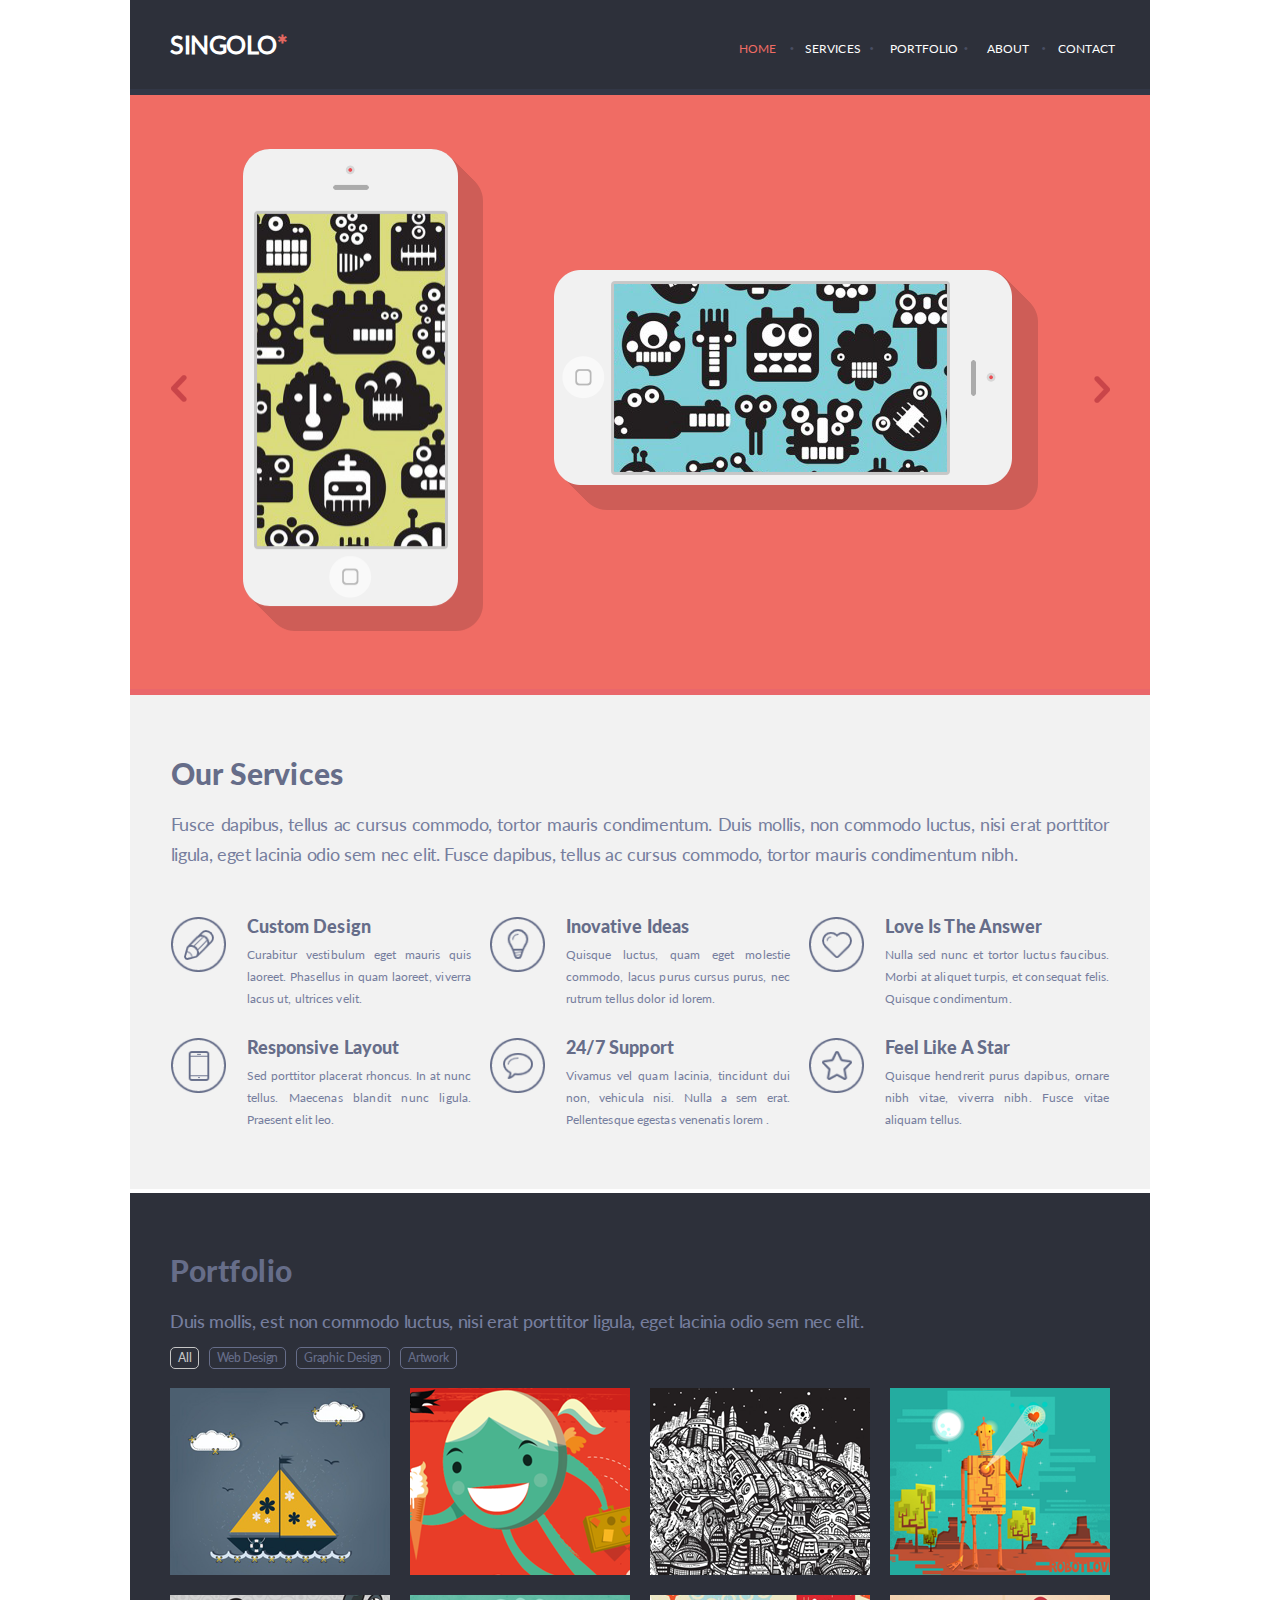
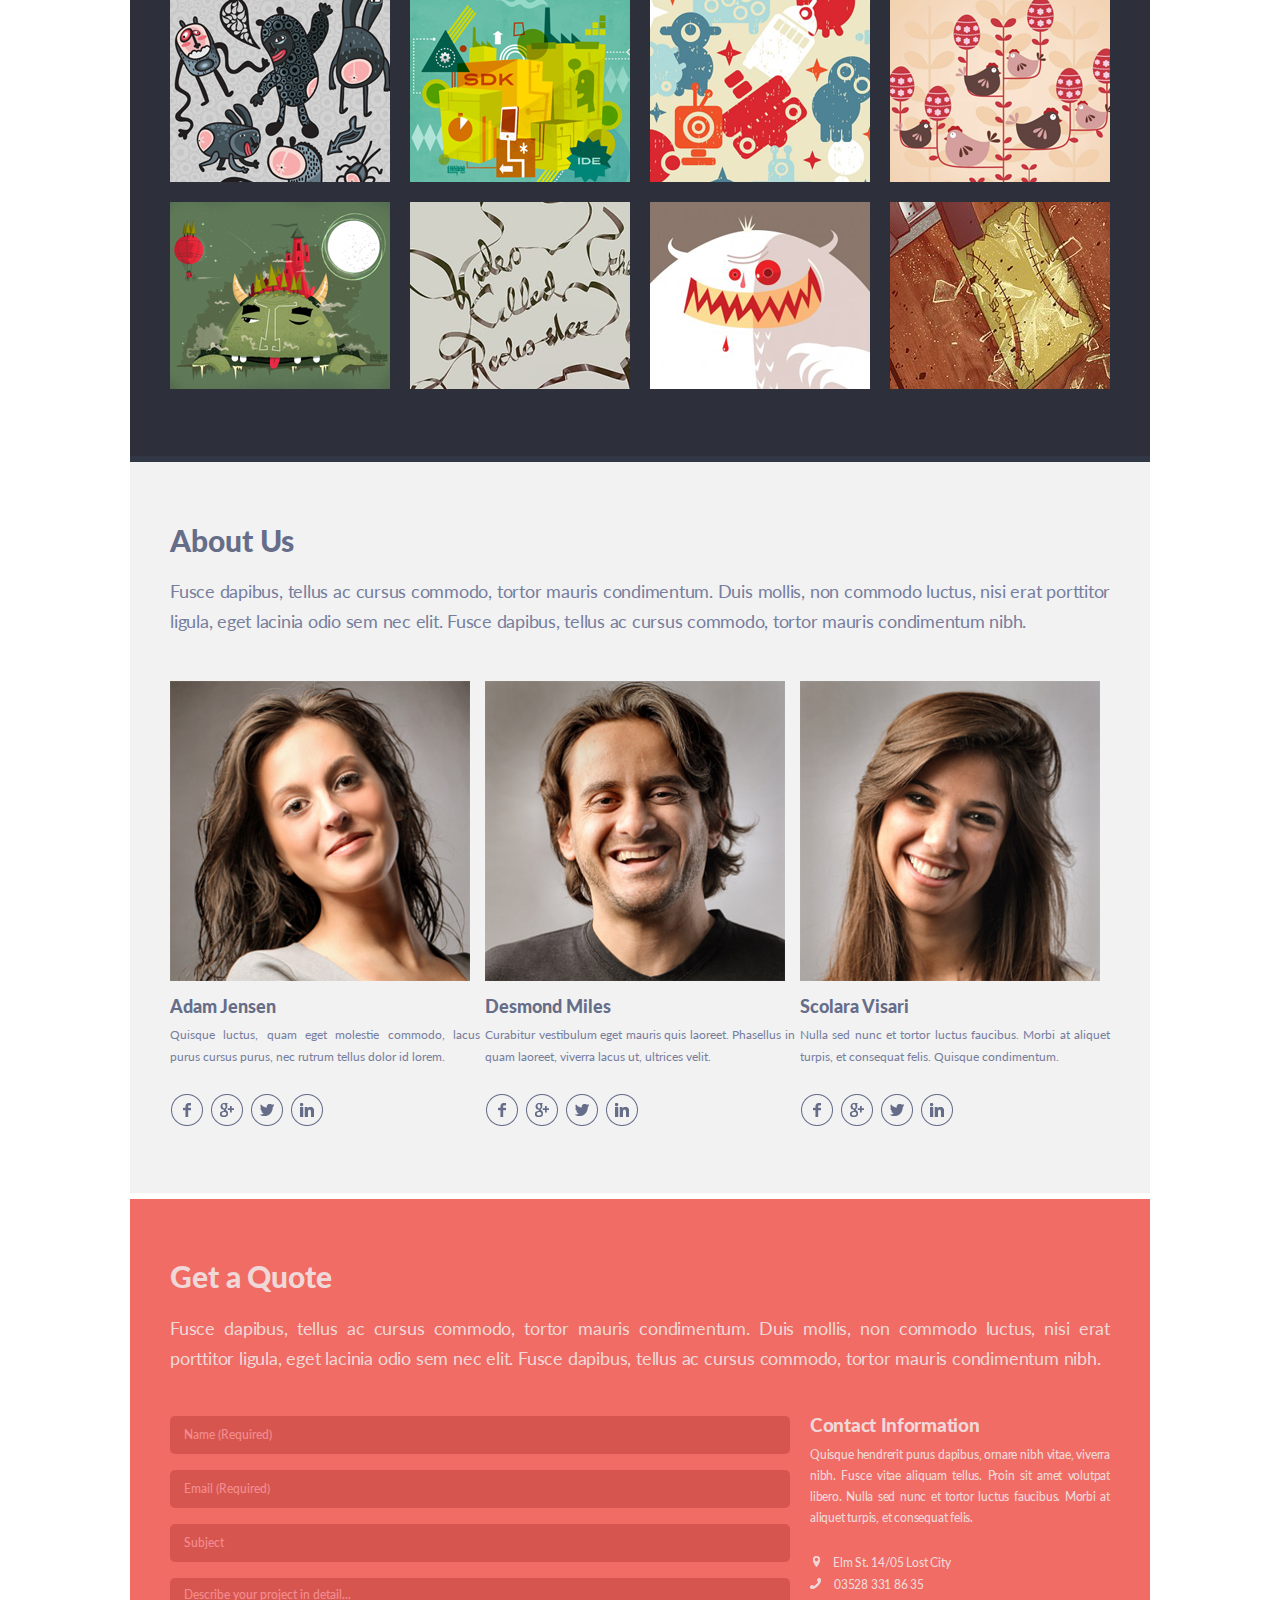
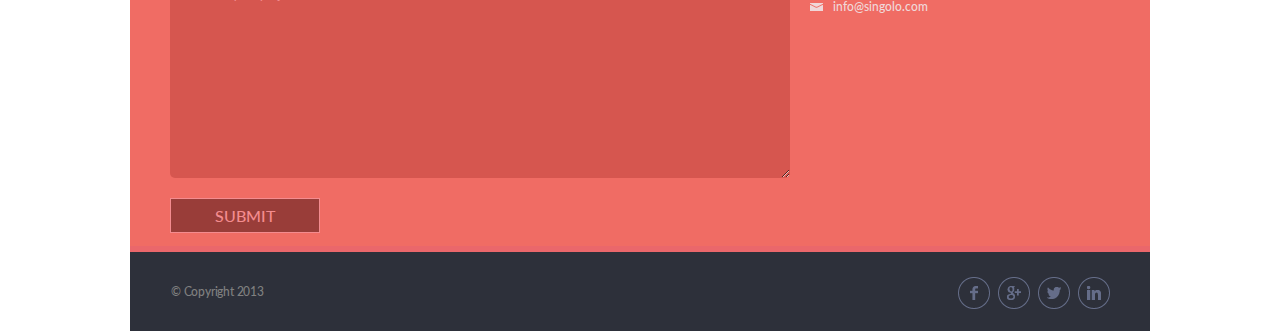
<file: index.html>
<!DOCTYPE html>
<html lang="en">
<head>
    <meta charset="UTF-8">
    <title>Singolo</title>
    <link href="style.css" rel="stylesheet">
    <meta name="viewport" content="width=device-width, initial-scale=1">
</head>
<body>
<div class="content-container" id="content-container">
    <header class="header" id="navigation-block">
        <div class="logo">
            <h1>SINGOLO</h1>
        </div>
        <nav class="navigation">
            <ul class="nav-list" id="nav-list">
                <li ><a class="nav-active" href=#home>HOME</a></li>
                <li><a href=#services>SERVICES</a></li>
                <li><a href=#portfolio>PORTFOLIO</a></li>
                <li><a href=#about>ABOUT</a></li>
                <li><a href=#contact>CONTACT</a></li>
            </ul>
        </nav>
    </header>
    <div class="header-background"></div>
    <div class="mobile-header">
        <div class="mobile-header-button">
            <div class="mobile-header-button-line"></div>
        </div>
        <div class="logo background-logo">
            <h1>SINGOLO</h1>
        </div>
    </div>
    <div class="slider" id="home">
        <div class="slider-controls-left" id="left-control">
            <img src="assets/images/chev.png" alt="chev">
        </div>
        <div class="slider-controls-right" id="right-control">
            <img src="assets/images/chev.png" alt="chev">
        </div>

        <div class="slides" id="slides">
            <!-- SLIDE 1 -->
            <div class="first-slide slider-slide active">
                <div class="phones-container">
                <div class="iPhone-vertical" id="vertical-phone">
                    <img src="assets/images/iPhone-Vertical.png" alt="iPhone-vertical">
                    <div class="iphone-vert-screen" id="vertical-offscreen"></div>
                </div>
                <div class="iPhone-horizontal" id="horizontal-phone">
                    <img src="assets/images/iPhone-Horizontal.png" alt="iPhone-horizontal">
                    <div class="iphone-horiz-screen" id="horizontal-offscreen"></div>
                </div>
                </div>
            </div>
            <!-- SLIDE 2 -->
            <div class="second-slide slider-slide">
                <img src="assets/images/Slide-2.png" alt="slide 2">
            </div>
        </div>
    </div>

    <div class="services" id="services">
        <div class="services-general-description">
            <h2 class="services-title">Our Services</h2>
            <p class="services-title-description">Fusce dapibus, tellus ac cursus commodo, tortor mauris condimentum. Duis mollis, non commodo luctus, nisi erat porttitor ligula, eget lacinia odio sem nec elit. Fusce dapibus, tellus ac cursus commodo, tortor mauris condimentum nibh.</p>
        </div>
        <div class="service-items">
            <div class="service-item">
                <img src="assets/images/services/Pen.png" class="item-image">
                <div class="item-info">
                    <h3 class="item-title">Custom Design</h3>
                    <p class="item-description">Curabitur vestibulum eget mauris quis laoreet. Phasellus in quam laoreet, viverra lacus ut, ultrices velit.</p>
                </div>
            </div>
            <div class="service-item">
                <img src="assets/images/services/Bulb.png" class="item-image">
                <div class="item-info">
                    <h3 class="item-title">Inovative Ideas</h3>
                    <p class="item-description">Quisque luctus, quam eget molestie commodo, lacus purus cursus purus, nec rutrum tellus dolor id lorem.</p>
                </div>
            </div>
            <div class="service-item">
                <img src="assets/images/services/Heart.png" class="item-image">
                <div class="item-info">
                    <h3 class="item-title">Love Is The Answer</h3>
                    <p class="item-description">Nulla sed nunc et tortor luctus faucibus. Morbi at aliquet turpis, et consequat felis. Quisque condimentum.</p>
                </div>
            </div>
            <div class="service-item">
                <img src="assets/images/services/Phone.png" class="item-image">
                <div class="item-info">
                    <h3 class="item-title">Responsive Layout</h3>
                    <p class="item-description">Sed porttitor placerat rhoncus. In at nunc tellus. Maecenas blandit nunc ligula. Praesent elit leo.</p>
                </div>
            </div>
            <div class="service-item">
                <img src="assets/images/services/Bubble.png" class="item-image">
                <div class="item-info">
                    <h3 class="item-title">24/7 Support</h3>
                    <p class="item-description">Vivamus vel quam lacinia, tincidunt dui non, vehicula nisi. Nulla a sem erat. Pellentesque egestas venenatis lorem .</p>
                </div>
            </div>
            <div class="service-item">
                <img src="assets/images/services/Star.png" class="item-image">
                <div class="item-info">
                    <h3 class="item-title">Feel Like A Star</h3>
                    <p class="item-description">Quisque hendrerit purus dapibus, ornare nibh vitae, viverra nibh. Fusce vitae aliquam tellus.</p>
                </div>
            </div>
        </div>


    </div>
    <div class="portfolio-container" id="portfolio">
        <h2 class="portfolio-title">Portfolio</h2>
        <p class="portfolio-description">Duis mollis, est non commodo luctus, nisi erat porttitor ligula, eget lacinia odio sem nec elit.</p>
        <div class="portfolio-buttons-container" id="portfolio-buttons">
            <button class="portfolio-button button-active">All</button>
            <button class="portfolio-button">Web Design</button>
            <button class="portfolio-button">Graphic Design</button>
            <button class="portfolio-button">Artwork</button>
        </div>
        <div class="portfolio-images-container" id="portfolio-images">
            <div class="portfolio-image-item image-1"></div>
            <div class="portfolio-image-item image-2"></div>
            <div class="portfolio-image-item image-3"></div>
            <div class="portfolio-image-item image-4"></div>
            <div class="portfolio-image-item image-5"></div>
            <div class="portfolio-image-item image-6"></div>
            <div class="portfolio-image-item image-7"></div>
            <div class="portfolio-image-item image-8"></div>
            <div class="portfolio-image-item image-9"></div>
            <div class="portfolio-image-item image-10"></div>
            <div class="portfolio-image-item image-11"></div>
            <div class="portfolio-image-item image-12"></div>
        </div>
    </div>
    <div class="about-us-container" id="about">
        <h2 class="about-us-title">About Us</h2>
        <p class="about-us-description">Fusce dapibus, tellus ac cursus commodo, tortor mauris condimentum. Duis mollis, non commodo luctus, nisi erat porttitor ligula, eget lacinia odio sem nec elit. Fusce dapibus, tellus ac cursus commodo, tortor mauris condimentum nibh.</p>
        <div class="about-us-items-container">
            <div class="about-us-item">
                <div class="about-us-photo">
                    <img src="assets/images/AboutUs/Adam.png">
                </div>
                <h3 class="about-us-item-title">Adam Jensen</h3>
                <p class="about-us-item-description">Quisque luctus, quam eget molestie commodo, lacus purus cursus purus, nec rutrum tellus dolor id lorem.</p>
                <div class="social-media-links">
                    <img class="social-media-item" src="assets/images/SocialMedia/Facebook.png">
                    <img class="social-media-item" src="assets/images/SocialMedia/Google.png">
                    <img class="social-media-item" src="assets/images/SocialMedia/Twitter.png">
                    <img class="social-media-item" src="assets/images/SocialMedia/LinkedIn.png">
                </div>
            </div>
            <div class="about-us-item">
                <div class="about-us-photo">
                    <img src="assets/images/AboutUs/Desmond.png">
                </div>
                <h3 class="about-us-item-title">Desmond Miles</h3>
                <p class="about-us-item-description">Curabitur vestibulum eget mauris quis laoreet. Phasellus in quam laoreet, viverra lacus ut, ultrices velit.</p>
                <div class="social-media-links">
                    <img class="social-media-item" src="assets/images/SocialMedia/Facebook.png">
                    <img class="social-media-item" src="assets/images/SocialMedia/Google.png">
                    <img class="social-media-item" src="assets/images/SocialMedia/Twitter.png">
                    <img class="social-media-item" src="assets/images/SocialMedia/LinkedIn.png">
                </div>
            </div>
            <div class="about-us-item">
                <div class="about-us-photo">
                    <img src="assets/images/AboutUs/Scolara.png">
                </div>
                <h3 class="about-us-item-title">Scolara Visari</h3>
                <p class="about-us-item-description">Nulla sed nunc et tortor luctus faucibus. Morbi at aliquet turpis, et consequat felis. Quisque condimentum.</p>
                <div class="social-media-links">
                    <img class="social-media-item" src="assets/images/SocialMedia/Facebook.png">
                    <img class="social-media-item" src="assets/images/SocialMedia/Google.png">
                    <img class="social-media-item" src="assets/images/SocialMedia/Twitter.png">
                    <img class="social-media-item" src="assets/images/SocialMedia/LinkedIn.png">
                </div>
            </div>

        </div>
    </div>
    <div class="get-a-quote-container" id="contact">
        <h2 class="get-a-quote-title">Get a Quote</h2>
        <p class="get-a-quote-description">Fusce dapibus, tellus ac cursus commodo, tortor mauris condimentum. Duis mollis, non commodo luctus, nisi erat porttitor ligula, eget lacinia odio sem nec elit. Fusce dapibus, tellus ac cursus commodo, tortor mauris condimentum nibh.</p>
        <div class="form-container">
            <form class="form" id="form">
                <input type="text" class="input"  required placeholder="Name (Required)">
                <input type="email" class="input" required placeholder="Email (Required)">
                <input type="text" class="input" id="form-subject" placeholder="Subject">
                <textarea class="text-area" id="form-describe" placeholder="Describe your project in detail..."></textarea>
                <button class="button-submit" type="submit" id="submit-button">
                    Submit
                </button>
            </form>
            <div class="contact-information">
                <h3 class="contact-information-title">Contact Information</h3>
                <p class="contact-information-description">Quisque hendrerit purus dapibus, ornare nibh vitae, viverra nibh. Fusce vitae aliquam tellus. Proin sit amet volutpat libero. Nulla sed nunc et tortor luctus faucibus. Morbi at aliquet turpis, et consequat felis. </p>
                <div class="contact-information-links">
                    <p class="contact link-position">
                        <span class="location-icon"></span>
                        <a href="#" class="contact-link">Elm St. 14/05 Lost City</a>
                    </p>
                    <p class="contact">
                        <span class="phone-icon"></span>
                        <a href="tel:035283318635" class="contact-link">03528 331 86 35</a>
                    </p>
                    <p class="contact">
                        <span class="mail-icon"></span>
                        <a href="mailto:info@singolo.com" class="contact-link mail-link-position">info@singolo.com</a>
                    </p>

                </div>
            </div>
        </div>
    </div>
    <footer class="footer">
        <p class="copyright">&copy Copyright 2013</p>
        <div class="footer-social-media-links">
            <img class="footer-social-media-item" src="assets/images/SocialMedia/Facebook.png">
            <img class="footer-social-media-item" src="assets/images/SocialMedia/Google.png">
            <img class="footer-social-media-item" src="assets/images/SocialMedia/Twitter.png">
            <img class="footer-social-media-item" src="assets/images/SocialMedia/LinkedIn.png">
        </div>

    </footer>


</div>
<div class="send-block" id="send-block">
    <div class="send-info-block">
        <p>Письмо отправлено</p>
        <p id="theme"></p>
        <p id="description"></p>
        <button id="close-button">ОК</button>


    </div>
</div>
<script src="script.js"></script>
</body>
</html>
</file>
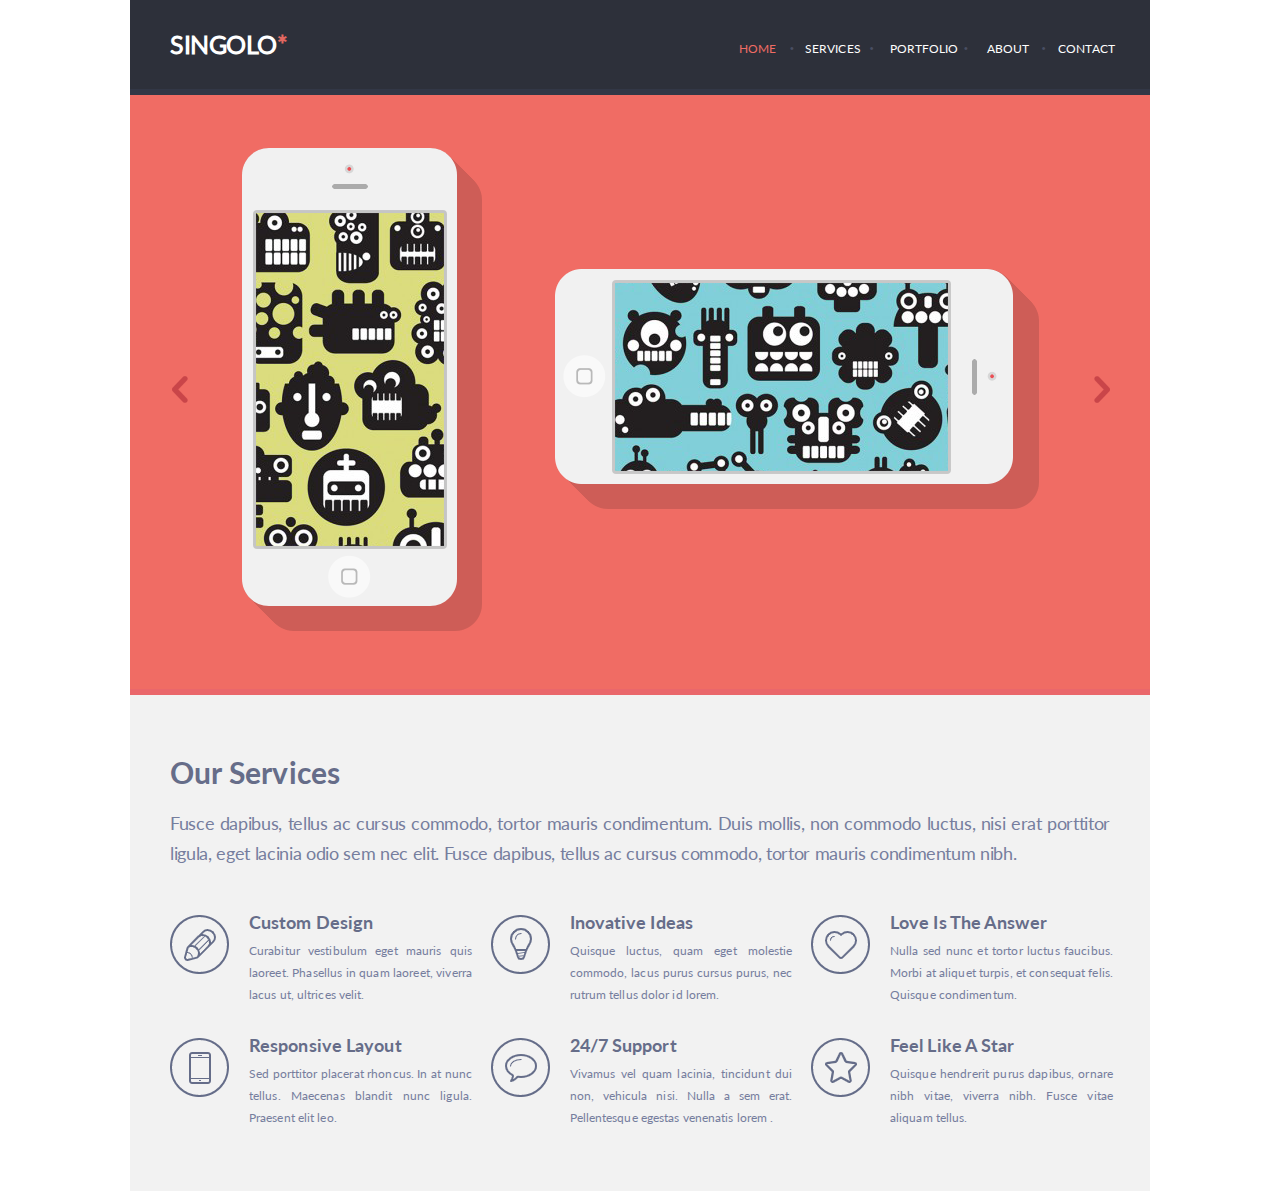
<file: singolo1.html>
<!DOCTYPE html>
<html lang="en">
<head>
    <meta charset="UTF-8">
    <title>Singolo</title>
    <link href="singolo1.css" rel="stylesheet">
</head>
<body>
    <div class="content-container">
        <header class="header">
            <div class="logo">
                <h1>SINGOLO</h1>
            </div>
            <nav class="navigation">
                <ul class="nav-list">
                    <li ><a class="nav-active" href=#>HOME</a></li>
                    <li><a href=#>SERVICES</a></li>
                    <li><a href=#>PORTFOLIO</a></li>
                    <li><a href=#>ABOUT</a></li>
                    <li><a href=#>CONTACT</a></li>
                </ul>
            </nav>
        </header>
            <div class="slider">

                <div class="iPhone-vertical">
                    <img src="assets/images/iPhone-Vertical.png" alt="iPhone-vertical">
                </div>
                <div class="iPhone-horizontal">
                    <img src="assets/images/iPhone-Horizontal.png" alt="iPhone-horizontal">
                </div>
                <div class="slider-controls-left">
                    <img src="assets/images/chev.png" alt="chev">
                </div>
                <div class="slider-controls-right">
                    <img src="assets/images/chev.png" alt="chev">
                </div>

            </div>

            <div class="services">
             <div class="services-general-description">
                 <h2 class="services-title">Our Services</h2>
                    <p class="services-title-description">Fusce dapibus, tellus ac cursus commodo, tortor mauris condimentum. Duis mollis, non commodo luctus, nisi erat porttitor ligula, eget lacinia odio sem nec elit. Fusce dapibus, tellus ac cursus commodo, tortor mauris condimentum nibh.</p>
             </div>
                <div class="service-items">
                    <div class="service-item">
                        <img src="assets/images/services/Pen.png" class="item-image">
                        <div class="item-info">
                            <h3 class="item-title">Custom Design</h3>
                            <p class="item-description">Curabitur vestibulum eget mauris quis laoreet. Phasellus in quam laoreet, viverra lacus ut, ultrices velit.</p>
                        </div>
                    </div>
                    <div class="service-item">
                        <img src="assets/images/services/Bulb.png" class="item-image">
                        <div class="item-info">
                            <h3 class="item-title">Inovative Ideas</h3>
                            <p class="item-description">Quisque luctus, quam eget molestie commodo, lacus purus cursus purus, nec rutrum tellus dolor id lorem.</p>
                        </div>
                    </div>
                    <div class="service-item">
                        <img src="assets/images/services/Heart.png" class="item-image">
                        <div class="item-info">
                            <h3 class="item-title">Love Is The Answer</h3>
                            <p class="item-description">Nulla sed nunc et tortor luctus faucibus. Morbi at aliquet turpis, et consequat felis. Quisque condimentum.</p>
                        </div>
                    </div>
                    <div class="service-item">
                        <img src="assets/images/services/Phone.png" class="item-image">
                        <div class="item-info">
                            <h3 class="item-title">Responsive Layout</h3>
                            <p class="item-description">Sed porttitor placerat rhoncus. In at nunc tellus. Maecenas blandit nunc ligula. Praesent elit leo.</p>
                        </div>
                    </div>
                    <div class="service-item">
                        <img src="assets/images/services/Bubble.png" class="item-image">
                        <div class="item-info">
                            <h3 class="item-title">24/7 Support</h3>
                            <p class="item-description">Vivamus vel quam lacinia, tincidunt dui non, vehicula nisi. Nulla a sem erat. Pellentesque egestas venenatis lorem .</p>
                        </div>
                    </div>
                    <div class="service-item">
                        <img src="assets/images/services/Star.png" class="item-image">
                        <div class="item-info">
                            <h3 class="item-title">Feel Like A Star</h3>
                            <p class="item-description">Quisque hendrerit purus dapibus, ornare nibh vitae, viverra nibh. Fusce vitae aliquam tellus.</p>
                        </div>
                    </div>
                </div>


            </div>

    </div>

</body>
</html>
</file>
<file: style.css>
@font-face {
    font-family: "Lato";
    src: url("assets/fonts/Lato-Regular.ttf");
    font-weight: normal;
}

@font-face {
    font-family: "Lato-Heavy";
    src: url("assets/fonts/Lato-Heavy.ttf");
    font-weight: normal;
}

@font-face {
    font-family: "Lato-Medium";
    src: url("assets/fonts/Lato-Medium.ttf");
    font-weight: normal;
}

* {
    margin: 0;
    padding: 0;
    box-sizing: border-box;
}
body, html {
    width: 100%;
    position: relative;
    scroll-behavior: smooth;
}

.content-container {
    max-width: 1020px;
    margin: 0 auto;
}
h1 {
    font-family: "Lato";
    font-size: 25px;
    color: white;
    letter-spacing: -0.5px;
}
.logo {
    padding-left: 40px ;
    flex-basis: 608px;

}
.background-logo
{
    position: relative;
    top: 30%;
    left: 15%;
}

.header-background {
    height: 95px;
    background: #2d303a;
}
.header {
    display: flex;
    flex-direction: row;
    justify-content: space-between;
    background-color: rgba(45, 48, 58, 1);
    padding: 29px 0 30px 0;
    border-bottom: 6px #323746 solid;
    position: fixed;
    width: 1020px;
    margin: 0 auto;
    z-index: 1000;
}
.mobile-header {
    display: none;
    flex-direction: row;
    justify-content: flex-start;
    background-color: rgba(45, 48, 58, 1);
    padding: 29px 0 30px 4%;
    position: fixed;
    top: 0;
    width: 100vw;
    margin: 0 auto;
    z-index: 1001;

}
.mobile-header-button {
    display: none;
    position: relative;
    width: 25px;
    height: 20px;
    transition: all 0.5s ease-out;
    cursor: pointer;

}
.mobile-header-button-line,
.mobile-header-button-line::before,
.mobile-header-button-line::after
{
    content: "";
    display: inline-block;
    position: absolute;
    background: #ffffff;
    border-radius: 5px;
    height: 2px;
    width: 100%;
}
.mobile-header-button-line {
    top: calc( 50% - 1px );
}
.mobile-header-button-line::before {
    top: 10px;
    left: 0;
}
.mobile-header-button-line::after {
    bottom: 10px;
    left: 0;
}
.nav-list {
    display: flex;
    justify-content: flex-start;
    list-style-type: none;
    color: #ffffff;
}

a {
    font-family: "Lato";
    text-decoration: none;
    color: #ffffff;
    font-size: 12px;
}

h1::after {
    content: "*";
    color: #e36861;
    width: 5px;
}

.navigation {
    padding-top: 10px;
    flex-basis: 411px;
}
.nav-list li {
    padding-right: 29px;
    letter-spacing: 0.05px;
    color: #ffffff;
    position: relative;
}

.nav-list li:hover {
    text-decoration: underline;

}

.nav-active {
    color: #f06c64;
}

.nav-list li:not(:last-child):after {
    content: ".";
    color: #494e62;
    font-size: 25px;
    position: absolute;
    top: -60%;
    left: 75%;
}

.slider {
    position: relative;
    display: flex;
    flex-direction: row;
    justify-content: space-between;
    height: 600px;
}

.slider div > img {
    width: 100%;
}

.phones-container {
    display: flex;
    justify-content: space-between;
    align-items: center;
    margin: 0 11%;
    width: 100%;

}

.iPhone-vertical {

    position: relative;
}
.iPhone-horizontal {
    margin-left: 9%;
    position: relative;
}
.slider-controls-left {
    position: absolute;
    cursor: pointer;
    top: calc(50% - 20px);
    left: 4%;
    z-index: 100;
}
.slider-controls-right {
    position: absolute;
    cursor: pointer;
    top: calc(50% - 23px);
    left: 94.5%;
    transform: rotate(180deg);
    z-index: 100;
}

.services {
    background-color: #f2f2f2;
    border-bottom: solid 4px #ffffff;
    scroll-margin-top: 94px;
}
.services-general-description {
    padding: 5.9% 4% 0 4%;

}
.services-title {
    font-size: 30px;
    color: #666d89;
    font-family: "Lato-Heavy";
    font-weight: 900;
    letter-spacing: 0.2px;
}

.services-title-description {
    font-size: 18px;
    color: #767e9e;
    font-family: "Lato";
    font-weight: 300;
    margin-top: 18px;
    line-height: 30px;
    word-spacing: 0.1px;
    letter-spacing: -0.35px;
    text-align: justify;
}
.service-items {
    display: flex;
    flex-direction: row;
    flex-wrap: wrap;
    padding: 4.7% 4% 2.9% 4%;
    justify-content: space-between;
}
.service-item {
    display: flex;
    flex-direction: row;
    flex-basis: 32%;
    margin-bottom: 3%;

}
.item-title {
    font-size: 18px;
    line-height: 18px;
    color: #666d89;
    font-family: "Lato-Heavy";
    font-weight: 900;

}

.item-info {
    width: 100%;
    padding-left: 7%;
    letter-spacing: 0.1px;

}

.item-description {
    font-size: 12px;
    line-height: 22px;
    color: #767e9e;
    font-family: "Lato";
    font-weight: 400;
    text-align: justify;
    padding-top: 4%;

}

.item-image {
    width: 21%;
    height: 59%;
}

.portfolio-container {
    background-color: #2d303a;
    padding: 59px 40px 48px 40px;
    border-bottom: 6px #323746 solid;
    scroll-margin-top: 94px;
}

.portfolio-title {
    font-size: 30px;
    color: #666d89;
    font-family: "Lato-Heavy";
    font-weight: 900;
    letter-spacing: 0.5px;
}
.portfolio-description {
    font-size: 18px;
    line-height: 30px;
    color: #767e9e;
    font-family: "Lato-Medium";
    font-weight: 300;
    text-align: left;
    margin-top: 18px;
    letter-spacing: -0.36px;
}

.portfolio-buttons-container {
    display: flex;
    margin:11px 0 19px 0;
}

.portfolio-button {
    height: 22px;
    border-radius: 5px;
    background-color: #2d303a;
    border: 1px solid #666d89;
    font-family: "Lato-Medium";
    color: #666d89;
    padding: 0 7px;
    letter-spacing: -0.22px;
    margin-right: 10px;
    font-size: 12px;
}

.button-active {
    border-color: #c5c5c5;
    color: #c5c5c5;
}

.portfolio-images-container {
    display: flex;
    flex-wrap: wrap;
    justify-content: space-between;
    max-height: 620px;
    overflow: hidden;
}
.portfolio-image-item {
    padding: 94px 110px 93px 110px;
    margin-bottom: 20px;

}
.image-1 {
    background-image: url("assets/images/portfolio/1.png");
    background-position: -8px -11px;
}

.image-2 {
    background-image: url("assets/images/portfolio/2.png");
    background-position: -82px -43px;
}

.image-3 {
    background-image: url("assets/images/portfolio/3.png");
    background-position: -11px -1px;
}
.image-4 {
    background-image: url("assets/images/portfolio/4.png");
    background-position: -24px -2px;
}

.image-5 {
    background-image: url("assets/images/portfolio/5.png");
    background-position: -10px -16px;
}

.image-6 {
    background-image: url("assets/images/portfolio/6.png");
    background-position: -16px -4px;
}

.image-7 {
    background-image: url("assets/images/portfolio/7.png");
    background-position: -31px -39px;
}

.image-8 {
    background-image: url("assets/images/portfolio/8.png");
    background-position: -24px -32px;
}

.image-9 {
    background-image: url("assets/images/portfolio/9.png");
    background-position: -16px -2px;
}

.image-10 {
    background-image: url("assets/images/portfolio/10.png");
    background-position: -141px -113px;
}

.image-11 {
    background-image: url("assets/images/portfolio/11.png");
    background-position: -144px -175px;
}

.image-12 {
    background-image: url("assets/images/portfolio/12.png");
    background-position: -332px -60px;
}

.about-us-container {
    padding: 69px 40px 67px 40px;
    background-color: #f2f2f2;
    border-bottom: 6px #ffffff solid;
    scroll-margin-top: 95px;

}

.about-us-title {
    font-size: 30px;
    line-height: 18px;
    color: #666d89;
    font-family: "Lato-Heavy";
    font-weight: 900;
}

.about-us-description {
    font-size: 18px;
    line-height: 30px;
    color: #767e9e;
    font-family: "Lato";
    font-weight: 300;
    margin-top: 27px;
    text-align: justify;
    letter-spacing: -0.25px;
}
.about-us-items-container {
    display: flex;
    justify-content: space-between;
    width: 100%;
    padding-top: 45px;
}
.about-us-item {
    flex-basis: 33%;

}
.about-us-photo img {
    width: 100%;
    max-width: 300px;

}
.about-us-item-title {
    font-size: 18px;
    line-height: 18px;
    color: #666d89;
    font-family: "Lato-Heavy";
    font-weight: 900;
    padding-top: 4%;
}

.about-us-item-description {
    width: 100%;
    font-size: 12px;
    line-height: 22px;
    color: #767e9e;
    font-family: "Lato";
    font-weight: 400;
    padding-top: 9px;
    text-align: justify;

}
.social-media-links {
    display: flex;
    padding-top: 26px;
    padding-left: 1px;
}

.social-media-item {
    margin-right: 8px;
    cursor: pointer;
}

/*.social-media-item:hover {*/
/*    animation: transform-rotate 2s infinite linear*/
/*}*/

/*@keyframes transform-rotate{*/
/*    100%{transform:rotate(360deg)}*/
/*}*/

.get-a-quote-container {
    background-color: #f06c64;
    padding: 68px 40px 0 40px;
    border-bottom: 6px solid #ea676b;
    scroll-margin-top: 94px;

}

.get-a-quote-title {
    font-size: 30px;
    line-height: 18px;
    color: #f0d8d9;
    font-family: "Lato-Heavy";
    font-weight: 900;
    letter-spacing: -0.1px;
}

.get-a-quote-description {
    font-size: 18px;
    line-height: 30px;
    color: #f0d8d9;
    font-family: "Lato";
    text-align: justify;
    margin-top: 28px;
    letter-spacing: -0.2px;
}
.form-container {
    display: flex;
    justify-content: space-between;

}

.form {
    flex-basis: 620px;
    padding-top: 43px;
    padding-bottom: 13px;

}
.input {
    border: none;
    padding: 11px 14px 12px;
    border-radius: 5px;
    background-color: #d6564f;
    margin-bottom: 16px;
    width: 100%;

}
.input::placeholder,
.text-area::placeholder {
    font-size: 12px;
    line-height: 22px;
    color: #f48c8f;
    font-family: "Lato-Medium";
    font-weight: 400;

}
.text-area {
    border: none;
    border-radius: 5px;
    background-color: #d6564f;
    margin-bottom: 16px;
    width: 100%;
    min-width: 300px;
    max-width: 620px;
    min-height: 200px;
    max-height: 200px;
    padding: 6px 14px 12px;
}
.button-submit {
    width: 150px;
    height: 35px;
    background: #993d39;
    font-size: 16px;
    text-transform: uppercase;
    cursor: pointer;
    color: #f48c8f;
    font-family: "Lato-Medium";
    font-weight: 400;
    border: 1px solid;
}


.contact-information {
    flex-basis: 320px;
    padding: 43px 0 10px 20px;
}

.contact-information-title {
    font-size: 19px;
    line-height: 18px;
    color: #f0d8d9;
    font-family: "Lato-Heavy";
    font-weight: 900;
    text-align: justify;
    letter-spacing: -0.3px;
}
.contact-information-description {
    font-size: 12px;
    line-height: 21px;
    color: #f0d8d9;
    font-family: "Lato-Medium";
    font-weight: 400;
    text-align: justify;
    padding-top: 10px;
    letter-spacing: -0.2px;
}

.contact-information-links {
    padding: 24px 0 0 0;
}
.location-icon {
    display: inline-block;
    background-image: url("assets/images/contactInformations/location.png");
    width: 7px;
    height: 11px;
}

.link-position {
    padding-left: 3px;
}

.contact-link {
    font-size: 12px;
    line-height: 22px;
    color: #f0d8d9;
    font-family: "Lato-Medium";
    font-weight: 400;
    text-decoration: none;
    padding-left: 9px;
    letter-spacing: -0.2px;
}
.phone-icon {
    display: inline-block;
    background-image: url("assets/images/contactInformations/phone.png");
    width: 11px;
    height: 11px;
}

.mail-icon {
    display: inline-block;
    background-image: url("assets/images/contactInformations/mail.png");
    width: 13px;
    height: 8px;
}
.mail-link-position {
    padding-left: 6px;
    letter-spacing: 0.01px;
}

.footer {
    display: flex;
    justify-content: space-between;
    background-color: #2d303a;
    padding: 25px 40px 22px 40px;
}
.copyright {
    font-size: 12px;
    line-height: 22px;
    color: gray;
    font-family: "Lato-Medium";
    font-weight: 400;
    letter-spacing: -0.2px;
    padding-left: 1px;
    padding-top: 4px;
}
.footer-social-media-links {
    display: flex;

}

.footer-social-media-item {
    cursor: pointer;
}

.footer-social-media-item:not(:last-child) {
    margin-right: 8px;
}

/*.footer-social-media-item:hover {*/
/*    animation: transform-rotate 2s infinite linear*/
/*}*/

/*@keyframes transform-rotate{*/
/*    100%{transform:rotate(360deg)}*/
/*}*/

.image-active {
    border: 5px solid #F06C64;
}

.send-block {
    display: none;
    position: absolute;
    width: 100%;
    height: 100%;
    background-color: rgba(0, 0, 0, 0.5);
    top: 0;
    left: 0;
}

.send-info-block {
    background: white;
    width: 200px;
    height: 100px;
    position: fixed;
    top: 50%;
    left: 50%;
    transform: translate(-50%, -50%);
}


.iphone-vert-screen {
    display: none;
    background-color: black;
    width: 79%;
    height: 69%;
    position: absolute;
    top: 13%;
    left: 6%;
}

.iphone-horiz-screen {
    display: none;
    background-color: black;
    width: 70%;
    height: 78%;
    position: absolute;
    top: 5%;
    left: 12%;
}
.off {
    display: block;
}

.second-slide {
    left: 100%;
    height: 600px;
    display: flex;
    justify-content: center;

}
.slides {
    display: flex;
    position: relative;
    overflow: hidden;
    width: 100%;
    height: 100%;
}
.first-slide {
    left: 0%;
    height: 600px;
    background-color: #f06c64;
    border-bottom: 6px solid #ea676b;
}

.slider-slide {
    position: absolute;
    display: flex;
    align-items: center;
    width: 100%;
    height: 100%;

}

.active{

}
.hamburger-active {
    transform: rotate(90deg);
}
.blocked {
    overflow: hidden;
}


@media (max-width: 1019px) {
    .header {
        width: 100vw;
    }
    .slider {
        height: calc(100vw * 0.575);
    }
    .service-item {
        flex-basis: 49%;
        margin-bottom: 7%;
    }
    .services-general-description {
        padding: 5% 5% 0 5% ;
    }
    .service-items {
        padding: 5% 5% 3% 5%;
    }

    .portfolio-description {
        letter-spacing: 0;
    }
    .portfolio-buttons-container {
        margin: 1.5% 0 4% 0;
    }
    .portfolio-images-container {
        max-height: 100%;
    }
    .portfolio-image-item {
        padding: 12.5% ;
        flex-basis: 31%;
    }
    .image-1,
    .image-2,
    .image-3,
    .image-5,
    .image-6,
    .image-7,
    .image-8,
    .image-9,
    .image-10,
    .image-11,
    .image-12,
    .image-13  {
        background-position: 0;
        background-size: 100% ;
    }

    .about-us-items-container {
        padding-top: 6%;
    }
    .about-us-container {
        padding: 8% 5%;
    }

    .about-us-item {
        padding: 0 1%;
    }
    .about-us-item-description {
    height: 28%;
    }

    .social-media-links {
        padding: 3% 0 0 0 ;
    }
    .form {
        padding: 4% 0 6% 0 ;
    }
    .contact-information {
        padding: 4% 0 0 3%;
    }
    .contact-information-description {
        padding-top: 0;
    }
    .contact-information-links {
        padding: 8% 0 0 0;
    }
    .input {
        margin-bottom: 2.5%;
    }
    .text-area {
        min-height: 158px;
    }
    .item-description {
        padding-right: 18%;
    }
    .item-image {
        width: 18%;
    }
}

@media (max-width: 767px) {
    .header {
        display: none;
        flex-direction: column;
        justify-content: flex-start;
        background-color: rgba(45, 48, 58, 1);
        padding: 29px 0 30px 0;
        position: fixed;
        width: 75vw;
        height: 100vh;
        margin: 0 auto;
        z-index: 1000;
        align-items: center;
    }
    .navigation {
        padding-top: 66%;
    }
    .nav-list {
        display: flex;
        flex-direction: column;
        list-style-type: none;
        color: #ffffff;
    }
    .logo {
        flex-basis: 0;
    }
    .nav-list li a {
        font-size: 24px;
    }
    .nav-list li {
        margin-bottom: 10%;
    }
    .nav-list li:not(:last-child):after {
        content: "";
        color: #494e62;
        font-size: 25px;
        position: absolute;
        top: -60%;
        left: 75%;
    }
    .mobile-header {
        display: flex;
    }
    .mobile-header-button {
        display: inline-block;
    }
    .header-active {
        display: flex;
    }
    .service-item {
        flex-basis: 100%;
    }
    .item-image {
        width: 60px;
        height: 60px;
    }
    .portfolio-button {
        font-size: 8px;
    }
    .portfolio-image-item {
        flex-basis: 47%;
        padding: 24%;
    }
    .portfolio-images-container div:nth-child(n+9) {
        display: none;
    }
    .portfolio-image-item {
        margin-bottom: 14px;
    }
    .about-us-items-container {
        flex-direction: column;
    }
    .about-us-item {
        padding: 1%;
    }
    .form-container {
        flex-direction: column;
        justify-content: flex-start;
    }
    .form {
        flex-basis: 0;
    }
    .copyright {
        display: none;
    }
    .footer-social-media-links {
        margin: 0 auto;
    }
    .text-area {
        min-width: 200px;
    }
    .contact-information {
        flex-basis: 0;
    }
}
</file>
<file: singolo1.css>
@font-face {
    font-family: "Lato";
    src: url("assets/fonts/Lato-Regular.ttf");
    font-weight: normal;
}

@font-face {
    font-family: "Lato-Bold";
    src: url("assets/fonts/Lato-Bold.ttf");
    font-weight: normal;
}

* {
    margin: 0;
    padding: 0;
    box-sizing: border-box;
}
body {
    width: 100%;
}

.content-container {
    width: 1020px;
    margin: 0 auto;
}
h1 {
    font-family: "Lato";
    font-size: 25px;
    color: white;
    letter-spacing: -0.5px;
}
.logo {
    padding-left: 40px ;
    flex-basis: 608px;

}
.header {
    display: flex;
    flex-direction: row;
    justify-content: space-between;
    background-color: #2d303a;
    padding: 29px 0 30px 0;
    border-bottom: 6px #323746 solid;

}
.nav-list {
    display: flex;
    justify-content: flex-start;
    list-style-type: none;
    color: #ffffff;
}

a {
    font-family: "Lato";
    text-decoration: none;
    color: #ffffff;
    font-size: 12px;
}

h1::after {
    content: "*";
    color: #e36861;
    width: 5px;
}

.navigation {
    padding-top: 10px;
    flex-basis: 411px;
}
.nav-list li {
    padding-right: 29px;
    letter-spacing: 0.05px;
    color: #ffffff;
    position: relative;
}

.nav-list li:hover {
    text-decoration: underline;

}


.nav-active {
    color: #f06c64;
}

.nav-list li:not(:last-child):after {
    content: ".";
    color: #494e62;
    font-size: 25px;
    position: absolute;
    top: -60%;
    left: 75%;
}

.slider {
    position: relative;
    display: flex;
    flex-direction: row;
    justify-content: space-between;
    background-color: #f06c64;
    border-bottom: 6px solid #ea676b;
}

.iPhone-vertical {
    margin: 53px 0 54px 111px;
}
.iPhone-horizontal {
    margin: 174px 111px 0 0;
}
.slider-controls-left {
    position: absolute;
    cursor: pointer;
    top: 281px;
    left: 42px;
}
.slider-controls-right {
    position: absolute;
    cursor: pointer;
    top: 277px;
    left: 964px;
    transform: rotate(180deg);
}

.services {
    background-color: #f2f2f2;
    border-bottom: solid 1px #ffffff;
}
.services-general-description {
    padding: 59px 40px 0 40px;

}
.services-title {
    font-size: 30px;
    color: #666d89;
    font-family: "Lato-Bold";
    font-weight: 900;
    letter-spacing: 0.2px;
}

.services-title-description {
    font-size: 18px;
    color: #767e9e;
    font-family: "Lato";
    font-weight: 300;
    margin-top: 18px;
    line-height: 30px;
    word-spacing: 0.1px;
    letter-spacing: -0.35px;
    text-align: justify;
}
.service-items {
    display: flex;
    flex-direction: row;
    flex-wrap: wrap;
    padding: 47px 40px 30px 40px;
    justify-content: space-between;
}
.service-item {
    display: flex;
    flex-direction: row;
    flex-basis: 30%;
    margin-right: 17px;

}
.item-title {
    font-size: 18px;
    line-height: 18px;
    color: #666d89;
    font-family: "Lato-Bold";
    font-weight: 900;

}

.item-info {
    width: 220px;
    padding-left: 20px;
    margin-top: -2px;
    letter-spacing: 0.1px;
    margin-bottom: 32px;
}

.item-description {
    font-size: 12px;
    line-height: 22px;
    color: #767e9e;
    font-family: "Lato";
    font-weight: 400;
    text-align: justify;
    padding-top: 9px;
    margin-right: -23px;

}

.item-image {
    width: 59px;
    height: 59px;
}
</file>
